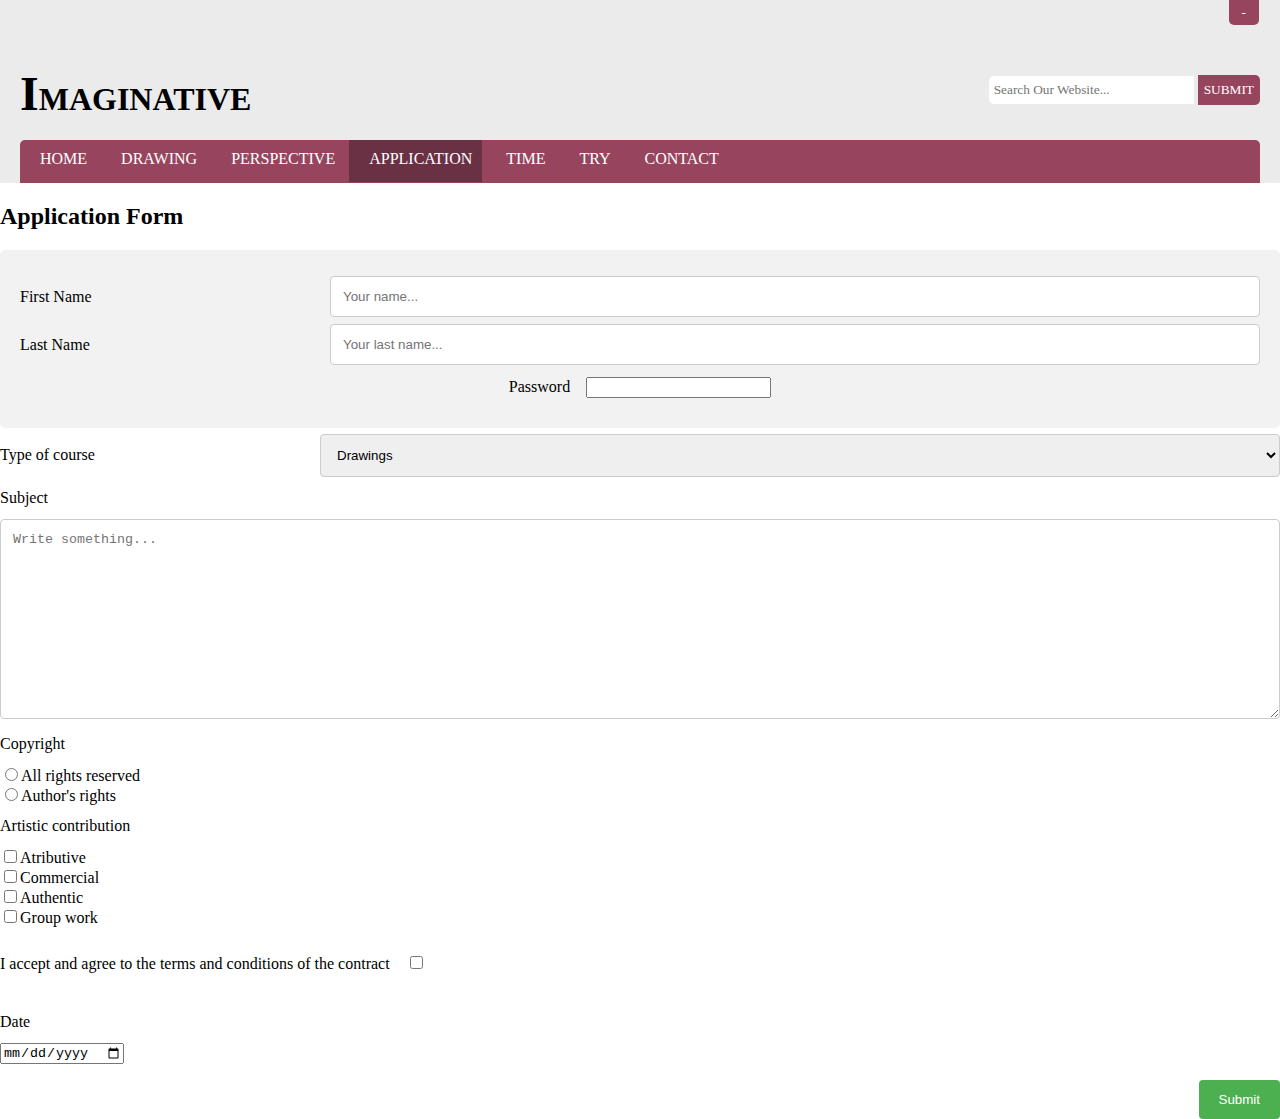
<file: Application.html>
<!DOCTYPE html>
<html>
<head>
	<title>Application</title>
		<link rel="stylesheet" href="header.css">
    <link rel="stylesheet" type="text/css" href="app.css">
		<style>


}
</style>
</head>

</h6>


	<header>
    <button class="butoni">-</button>
			<h1><big>I</big>MAGINATIVE</h1>
			<form>
				<input  class="search" placeholder="Search Our Website...">
				<button class="search">SUBMIT</button>
			</form>

	</header>
	<nav>
		<ul>
      <li><a href="index.html">HOME</a></li>
      <li><a href="drawing.html">DRAWING</a></li>
      <li><a href="fullwidth.html">PERSPECTIVE</a></li>
      <li class="active"><a href="Application.html">APPLICATION</a></li>
      <li><a href="time_date.html">TIME</a></li>
      <li><a href="try.html">TRY</a></li>
      <li><a href="contact.html">CONTACT</a></li>
		</ul>
	</nav>
<body>
	<body>

<h2>Application Form</h2>

<div class="container">
  <form action="/action_page.php">
    <div class="row">
      <div class="col-25">
        <label for="fname">First Name</label>
      </div>
      <div class="col-75">
        <input type="text" id="fname" name="firstname" placeholder="Your name...">
      </div>
    </div>
    <div class="row">
      <div class="col-25">
        <label for="lname">Last Name</label>
        </div>
        <div class="col-75">
        <input type="text" id="lname" name="lastname" placeholder="Your last name...">
    
      
    </div>
  </div>
    <div class="row" style="text-align: center;">
       
        <label>Password</label>
       
        <input type="password" name="password">
      
    </div>
      
     
    </div>
    <div class="row">
      <div class="col-25">
        <label for="country">Type of course</label>
      </div>
      <div class="col-75">
        <select id="country" name="types">
          <option value="australia">Drawings</option>
          <option value="canada">Paintings</option>
          <option value="usa">Sketches</option>
        </select>
      </div>
    </div>
    <table>
      <td>
        <tr>
    <div id="split left row">
  <div id="centered">
   
        <label for="subject">Subject</label>
      </div>
      
      <div>
        <textarea id="subject" name="subject" placeholder="Write something..." style="height:200px"></textarea>
      </div>
    
   
  </form>
    
  </div>
</div>

<div id="split right">
  <div id="centered">
    
 <div class="box">
          <label>Copyright</label><br/>
          <input type="radio" name="Copyright" value="1">All rights reserved</br>
          <input type="radio" name="Copyright" value="2">Author's rights</br>
          
        </div>
        <div class="box">
          <label>Artistic contribution</label><br/>
          <input type="checkbox" name="cc">Atributive<br/>
          <input type="checkbox" name="cc">Commercial<br/>
          <input type="checkbox" name="cc">Authentic<br/>
          <input type="checkbox" name="cc">Group work<br/>

        </div>
      </div>
     
    <div>
      <div colspan="2">
        <p>
          <label>I accept and agree to the terms and conditions of the contract</label>
          <input type="checkbox" name="accept"/>

        </p>
      </div>
    </div>
    <div>
     
      
        <div class="box">
          <p><label>Date</label><br/>
          <input type="date" name="date" >
        </div>
       
    </p>
  </div>
    
  </div>
  </div>
 <div>
      <input type="submit" value="Submit">
    </div>
  </form>



</body>
</html>
</file>
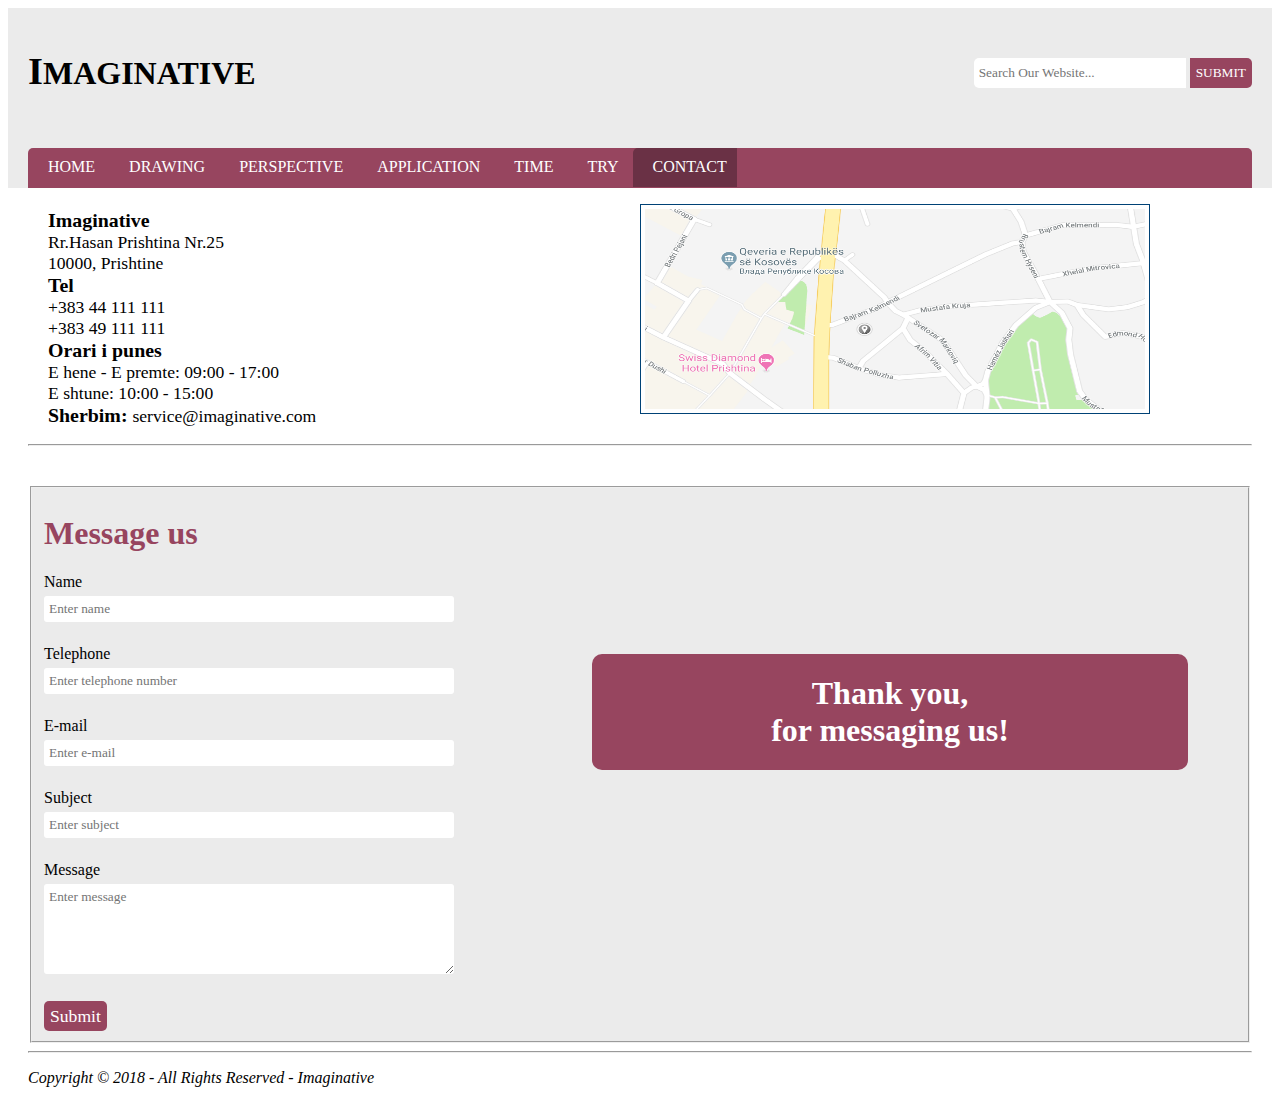
<file: contact.html>
<!-- Redon Osmanollaj -->
<!DOCTYPE html>
<html lang="en" dir="ltr">
  <head>
    <link rel="stylesheet" type="text/css" href="contact.css">
    <meta charset="utf-8">
    <meta name="viewport" content="width=device-width, initial-scale=1">
    <title>Contact</title>
    <script  src="jquery-3.3.1.min.js"></script>
     <script type="text/javascript">
      function check(){
      
        var name=document.getElementById('name').value;
        var telephone=document.getElementById('telephone').value;
        var email=document.getElementById('email').value;
        var subject=document.getElementById('subject').value;
        var message=document.getElementById('message').value;

        

        if(name == ""){
          document.getElementById('fillname').innerHTML="* Please fill the name";
          document.getElementById('name').focus();
          return false;
        }
        else{
        	document.getElementById('fillname').innerHTML="";
          document.getElementById('telephone').focus();
        }

          if(telephone == ""){
          document.getElementById('filltelephone').innerHTML="* Please fill the telephone number";
          return false;
        }
        else{
        	document.getElementById('filltelephone').innerHTML="";
          document.getElementById('email').focus();}
         
          if(email == ""){
          document.getElementById('fillemail').innerHTML="* Please fill the e-mail";
          return false;
        }
        else{
        	document.getElementById('fillemail').innerHTML="";
          document.getElementById('subject').focus();
        }
          if(subject == ""){
          document.getElementById('fillsubject').innerHTML="* Please fill the subject";
          return false;
        }
        else{
        	document.getElementById('fillsubject').innerHTML="";
          document.getElementById('message').focus();
        }
          if(message == ""){
          document.getElementById('fillmessage').innerHTML="* Please fill the message";
          return false;
        }
        else{
        	document.getElementById('fillmessage').innerHTML="";
          document.getElementById('name').focus();

        }

      
        $("#myform")[0].reset();
      }

      function save(){
        var nameInput=document.getElementById('name').value;
        var telephoneInput=document.getElementById('telephone').value;
        var emailInput=document.getElementById('email').value;
        var subjectInput=document.getElementById('subject').value;
        var messageInput=document.getElementById('message').value;


        localStorage.setItem('text', nameInput);
        localStorage.setItem('text', telephoneInput);
        localStorage.setItem('text', emailInput);
        localStorage.setItem('text', subjectInput);
        localStorage.setItem('text', messageInput);

      }
      
    </script>
  </head>
  <body>
    <header>
  			<h1><big>I</big>MAGINATIVE</h1>
  			<form>
  				<input  class="search" placeholder="Search Our Website...">
  				<button class="search" ><a href="#">SUBMIT</a></button>
  			</form>
  	</header>


    <nav>
  		<ul>
      <li><a href="index.html">HOME</a></li>
      <li><a href="drawing.html">DRAWING</a></li>
      <li><a href="fullwidth.html">PERSPECTIVE</a></li>
      <li><a href="Application.html">APPLICATION</a></li>
      <li><a href="time_date.html">TIME</a></li>
      <li><a href="try.html">TRY</a></li>
      <li class="active"><a href="contact.html">CONTACT</a></li>
  		</ul>
  	</nav>


    <div class="container">
      <div class="address">
      <address>
        <b>Imaginative</b>
        <br>
        Rr.Hasan Prishtina Nr.25
        <br>
        10000, Prishtine
        <br>
        <b>Tel</b>
        <br>
        +383 44 111 111
        <br>
        +383 49 111 111
        <br>
        <b>Orari i punes</b>
        <br>
        E hene - E premte: 09:00 - 17:00
        <br>
        E shtune: 10:00 - 15:00
        <br>
        <b>Sherbim: </b>service@imaginative.com
      </address>
      </div>
      <div class="location">
        <a href="https://www.google.com/maps/@42.6631947,21.1640554,16.58z"><img src="images/lokacioni.png" alt="Location" height="200px" width="500px"></a>
      </div>

      <br>
      <hr>

      <fieldset>
        <form id="myform" action="#" onsubmit="return check()" >
        <div class="left-div"><h1>Message us</h1>

        <label>Name</label><br>
        <input type="text" id="name" placeholder="Enter name" autocomplete="off"><br>
        <span id="fillname"></span><br>
        <label>Telephone</label><br>
        <input type="text" id="telephone" placeholder="Enter telephone number" autocomplete="off"><br>
        <span id="filltelephone" ></span><br>
        <label>E-mail</label><br>
        <input type="text" id="email" placeholder="Enter e-mail" autocomplete="off"><br>
        <span id="fillemail" ></span><br>
        <label>Subject</label><br>
        <input type="text" id="subject" placeholder="Enter subject" autocomplete="off"><br>
        <span id="fillsubject" ></span><br>
        <label>Message</label><br>
        <textarea type="text" id="message" rows="5" placeholder="Enter message"></textarea><br>
        <span id="fillmessage" ></span><br>
        <button onclick="save()" type="submit" name="submit" >Submit</button>
      </form>
       
        </div>
        
        


        <div class="right-div">
          <h1>Thank you,<br>
           for messaging us!
              </h1>
        </div>

        

      </fieldset>


      <footer>
        <hr />
      		<p><em>
      			Copyright  &copy;  2018  -  All Rights Reserved   -    Imaginative
      		</em></p>
      </footer>
  </body>
</html>
</file>
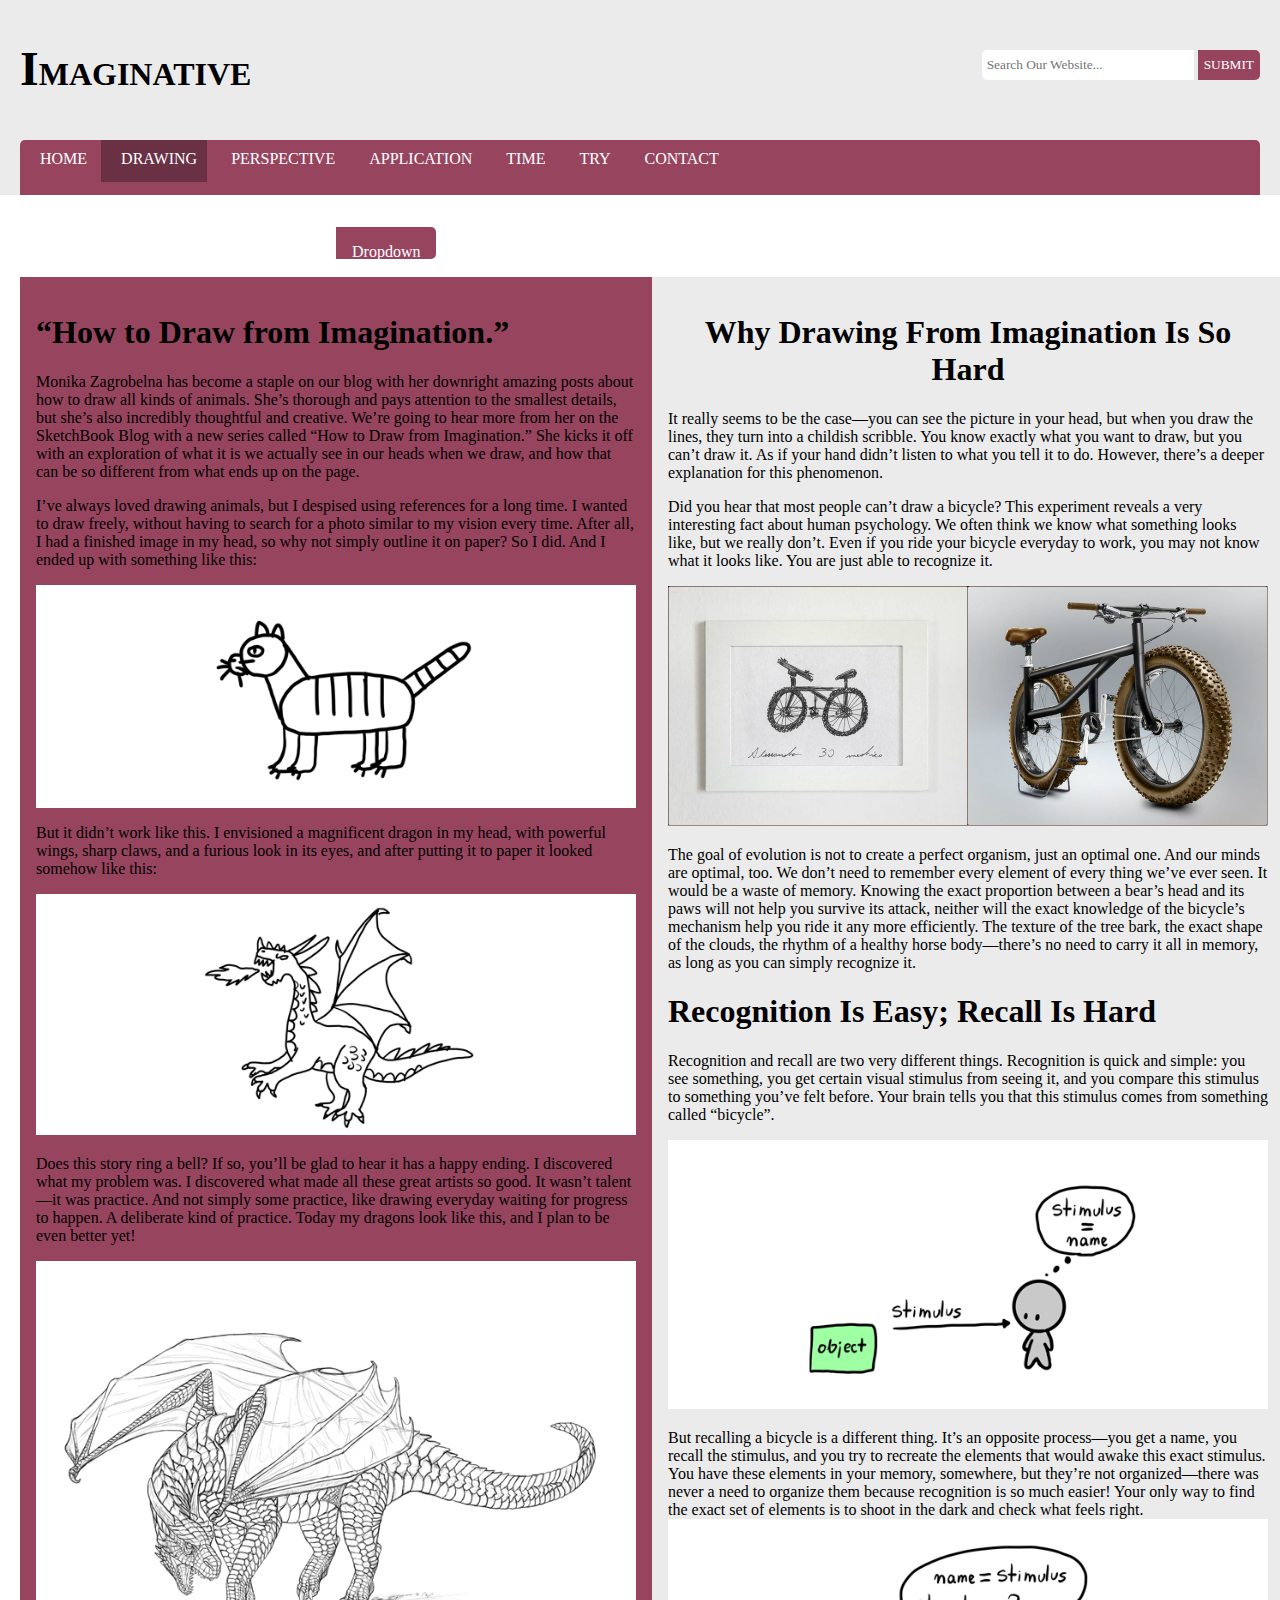
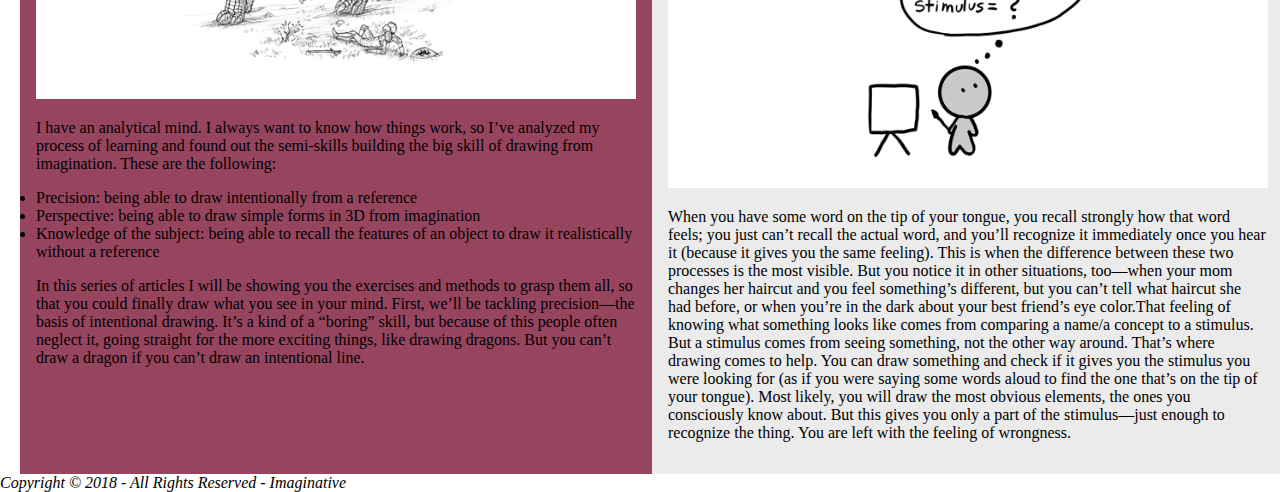
<file: drawing.html>
<!DOCTYPE html>
<html>
<head>
	<title>Style demo</title>
	<link rel="stylesheet" href="header.css">
	<style type="text/css">
		
section, div {
  height: 100%;
  width: 50%;



}



h2 {
  font-size: 1.75rem;
  margin: 0 0 0.75rem 0;
}


.container {
  display: table;
  height: 100%;
  margin-left: 20px;


 
}

div {
  display: table-cell;
  
  
  padding: 1rem;
}

.left-half {
  background: rgb(151,69,95);

  
}

.right-half {
   background-color: rgb(235,235,235);
  
}
.dropbtn {
  background-color: rgb(151,69,95);
  color: white;
  padding: 16px;
  font-size: 16px;
  border: none;
  cursor: pointer;
  margin-left: 50%;
}

.dropbtn:hover, .dropbtn:focus {
  background-color: #3e8e41;
}

#myInput {
  border-box: box-sizing;
  background-position: 14px 12px;
  background-repeat: no-repeat;
  font-size: 16px;
  padding: 14px 20px 12px 45px;
  border: none;
  border-bottom: 1px solid #ddd;
}

#myInput:focus {outline: 3px solid #ddd;}

.dropdown {
  position: relative;
  display: inline-block;
}

.dropdown-content {
  display: none;
  position: absolute;
  background-color: #f6f6f6;
  min-width: 230px;
  overflow: auto;
  border: 1px solid #ddd;
  z-index: 1;
}

.dropdown-content a {
  color: black;
  padding: 12px 16px;
  text-decoration: none;
  display: block;
}

.dropdown a:hover {background-color: #ddd;}

.show {display: block;}
	</style>
</head>
	<header1>
	<header>
			<h1 style="color: black;"><big>I</big>MAGINATIVE</h1>
			<form>
				<input  class="search" placeholder="Search Our Website...">
				<button class="search">SUBMIT</button>
			</form>

	</header>
	<nav>
		<ul style="min-height: 30px">
      <li><a href="index.html">HOME</a></li>
      <li class="active"><a href="drawing.html">DRAWING</a></li>
      <li><a href="fullwidth.html">PERSPECTIVE</a></li>
      <li><a href="Application.html">APPLICATION</a></li>
      <li><a href="time_date.html">TIME</a></li>
      <li><a href="try.html">TRY</a></li>
      <li><a href="contact.html">CONTACT</a></li>
		</ul>
	</nav>
</header1>
<body>
  <div class="dropdown">
  <button onclick="myFunction()" class="dropbtn">Dropdown</button>
  <div id="myDropdown" class="dropdown-content">
    <a href="#r">Precision</a>
    <a href="#milan">Recognition Is Easy; Recall Is Hard</a>
    <a href="#i">Perspective</a>
    <a href="#n">Knowledge</a>
    <a href="#o">Custom</a>
    <a href="#ri">Image</a>
    
  </div>
</div>

<script>

function myFunction() {
  document.getElementById("myDropdown").classList.toggle("show");
}

function filterFunction() {
  var input, filter, ul, li, a, i;
  input = document.getElementById("myInput");
  filter = input.value.toUpperCase();
  div = document.getElementById("myDropdown");
  a = div.getElementsByTagName("a");
  for (i = 0; i < a.length; i++) {
    txtValue = a[i].textContent || a[i].innerText;
    if (txtValue.toUpperCase().indexOf(filter) > -1) {
      a[i].style.display = "";
    } else {
      a[i].style.display = "none";
    }
  }
}
</script>

<section class="container">
  <div class="left-half">
    <article>
<h1>“How to Draw from Imagination.”</h1>
<p>Monika Zagrobelna has become a staple on our blog with her downright amazing posts about how to draw all kinds of animals. She’s thorough and pays attention to the smallest details, but she’s also incredibly thoughtful and creative. We’re going to hear more from her on the SketchBook Blog with a new series called “How to Draw from Imagination.” She kicks it off with an exploration of what it is we actually see in our heads when we draw, and how that can be so different from what ends up on the page. </p>
<p>I’ve always loved drawing animals, but I despised using references for a long time. I wanted to draw freely, without having to search for a photo similar to my vision every time. After all, I had a finished image in my head, so why not simply outline it on paper? So I did. And I ended up with something like this:</p>
<img src="images/cat.png" align="center" width="600px">
<p>But it didn’t work like this. I envisioned a magnificent dragon in my head, with powerful wings, sharp claws, and a furious look in its eyes, and after putting it to paper it looked somehow like this:</p>
<img src="images/dinosa1.jpg" width="600px">
<p>Does this story ring a bell? If so, you’ll be glad to hear it has a happy ending. I discovered what my problem was. I discovered what made all these great artists so good. It wasn’t talent—it was practice. And not simply some practice, like drawing everyday waiting for progress to happen. A deliberate kind of practice. Today my dragons look like this, and I plan to be even better yet!</p>
<img src="images/dinosa.jpg" width="600px">
<p>I have an analytical mind. I always want to know how things work, so I’ve analyzed my process of learning and found out the semi-skills building the big skill of drawing from imagination. These are the following:

<li id="r">Precision: being able to draw intentionally from a reference</li>
<li id="i">Perspective: being able to draw simple forms in 3D from imagination</li>
<li id="n">Knowledge of the subject: being able to recall the features of an object to draw it realistically without a reference</li>
</p>
<p>In this series of articles I will be showing you the exercises and methods to grasp them all, so that you could finally draw what you see in your mind. First, we’ll be tackling precision—the basis of intentional drawing. It’s a kind of a “boring” skill, but because of this people often neglect it, going straight for the more exciting things, like drawing dragons. But you can’t draw a dragon if you can’t draw an intentional line.</p>

   </article>
  </div>
  <div class="right-half">
    <article style="color: black;">
<h1 style="text-align: center;">Why Drawing From Imagination Is So Hard</h1>
<p>It really seems to be the case—you can see the picture in your head, but when you draw the lines, they turn into a childish scribble. You know exactly what you want to draw, but you can’t draw it. As if your hand didn’t listen to what you tell it to do. However, there’s a deeper explanation for this phenomenon.</p>
<p>
Did you hear that most people can’t draw a bicycle? This experiment reveals a very interesting fact about human psychology. We often think we know what something looks like, but we really don’t. Even if you ride your bicycle everyday to work, you may not know what it looks like. You are just able to recognize it.</p>
<img src="images/bbic.jpg" width="600px">
<p>The goal of evolution is not to create a perfect organism, just an optimal one. And our minds are optimal, too. We don’t need to remember every element of every thing we’ve ever seen. It would be a waste of memory. Knowing the exact proportion between a bear’s head and its paws will not help you survive its attack, neither will the exact knowledge of the bicycle’s mechanism help you ride it any more efficiently. The texture of the tree bark, the exact shape of the clouds, the rhythm of a healthy horse body—there’s no need to carry it all in memory, as long as you can simply recognize it.</p>

<h1 id="milan"> Recognition Is Easy; Recall Is Hard</h1>

<p>Recognition and recall are two very different things. Recognition is quick and simple: you see something, you get certain visual stimulus from seeing it, and you compare this stimulus to something you’ve felt before. Your brain tells you that this stimulus comes from something called  “bicycle”.</p>
<img src="images/draw.png" id="ri" width="600px" >

<p>But recalling a bicycle is a different thing. It’s an opposite process—you get a name, you recall the stimulus, and you try to recreate the elements that would awake this exact stimulus. You have these elements in your memory, somewhere, but they’re not organized—there was never a need to organize them because recognition is so much easier! Your only way to find the exact set of elements is to shoot in the dark and check what feels right.
	<img src="images/draw-from.png"width="600px">
	<p id="o">When you have some word on the tip of your tongue, you recall strongly how that word feels; you just can’t recall the actual word, and you’ll recognize it immediately once you hear it (because it gives you the same feeling). This is when the difference between these two processes is the most visible. But you notice it in other situations, too—when your mom changes her haircut and you feel something’s different, but you can’t tell what haircut she had before, or when you’re in the dark about your best friend’s eye color.That feeling of knowing what something looks like comes from comparing a name/a concept to a stimulus. But a stimulus comes from seeing something, not the other way around. That’s where drawing comes to help. You can draw something and check if it gives you the stimulus you were looking for (as if you were saying some words aloud to find the one that’s on the tip of your tongue). Most likely, you will draw the most obvious elements, the ones you consciously know about. But this gives you only a part of the stimulus—just enough to recognize the thing. You are left with the feeling of wrongness.</p>

</p>
  </article>
  </div>
</section>
</body>
<footer style="color: black;"><em>
      Copyright &copy; 2018 - All Rights Reserved - Imaginative
    </em>
  </footer>
</html>
</file>
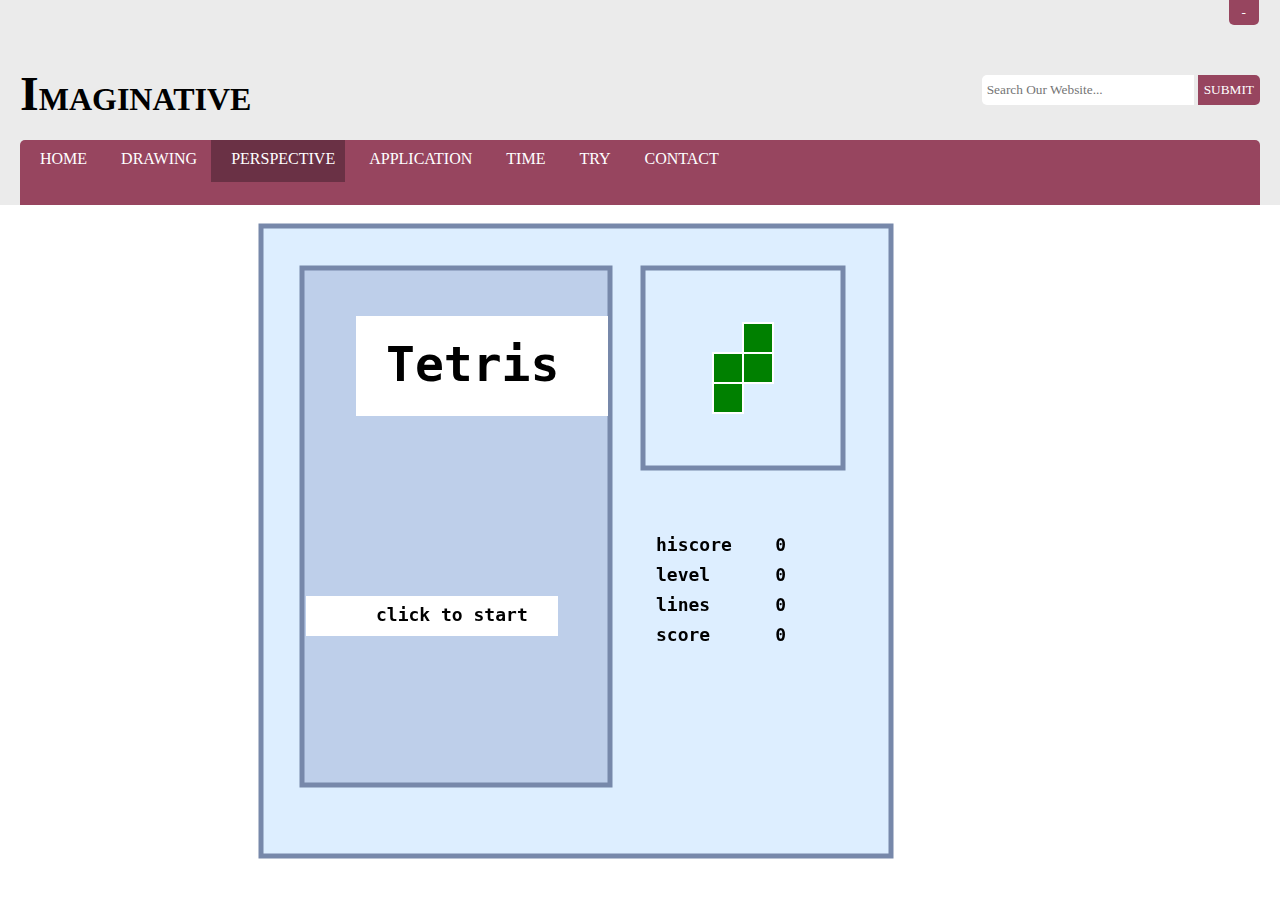
<file: fullwidth.html>
<!DOCTYPE html>
<html>
<head>
	<title>Fullwidth</title>
	<link rel="stylesheet" href="header.css">
	<style>
 canvas {
            position: absolute;
             margin-left: 20% ; 
            width: 640px;
            height: 640px;
        }

</style>


	<header>
		<button class="butoni">-</button>
			<h1 style="color: black;"><big>I</big>MAGINATIVE</h1>
			<form>
				<input  class="search" placeholder="Search Our Website...">
				<button class="search">SUBMIT</button>
			</form>

	</header>
	<nav>
		<ul>
			<li><a href="index.html">HOME</a></li>
			<li><a href="drawing.html">DRAWING</a></li>
			<li class="active"><a href="fullwidth.html">PERSPECTIVE</a></li>
			<li><a href="Application.html">APPLICATION</a></li>
			<li><a href="time_date.html">TIME</a></li>
			<li><a href="try.html">TRY</a></li>
			<li><a href="contact.html">CONTACT</a></li>
		</ul>
	</nav>
</head>
<body>

    <canvas></canvas>
    <script>
        'use strict';
        var canvas = document.querySelector('canvas');
        canvas.width = 640;
        canvas.height = 640;
 
        var g = canvas.getContext('2d');
 
        var right = { x: 1, y: 0 };
        var down = { x: 0, y: 1 };
        var left = { x: -1, y: 0 };
 
        var EMPTY = -1;
        var BORDER = -2;
 
        var fallingShape;
        var nextShape;
        var dim = 640;
        var nRows = 18;
        var nCols = 12;
        var blockSize = 30;
        var topMargin = 50;
        var leftMargin = 20;
        var scoreX = 400;
        var scoreY = 330;
        var titleX = 130;
        var titleY = 160;
        var clickX = 120;
        var clickY = 400;
        var previewCenterX = 467;
        var previewCenterY = 97;
        var mainFont = 'bold 48px monospace';
        var smallFont = 'bold 18px monospace';
        var colors = ['green', 'red', 'blue', 'purple', 'orange', 'blueviolet', 'magenta'];
        var gridRect = { x: 46, y: 47, w: 308, h: 517 };
        var previewRect = { x: 387, y: 47, w: 200, h: 200 };
        var titleRect = { x: 100, y: 95, w: 252, h: 100 };
        var clickRect = { x: 50, y: 375, w: 252, h: 40 };
        var outerRect = { x: 5, y: 5, w: 630, h: 630 };
        var squareBorder = 'white';
        var titlebgColor = 'white';
        var textColor = 'black';
        var bgColor = '#DDEEFF';
        var gridColor = '#BECFEA';
        var gridBorderColor = '#7788AA';
        var largeStroke = 5;
        var smallStroke = 2;
 
        
        var fallingShapeRow;
        var fallingShapeCol;
 
        var keyDown = false;
        var fastDown = false;
 
        var grid = [];
        var scoreboard = new Scoreboard();
 
        addEventListener('keydown', function (event) {
            if (!keyDown) {
                keyDown = true;
 
                if (scoreboard.isGameOver())
                    return;
 
                switch (event.key) {
 
                    case 'w':
                    case 'ArrowUp':
                        if (canRotate(fallingShape))
                            rotate(fallingShape);
                        break;
 
                    case 'a':
                    case 'ArrowLeft':
                        if (canMove(fallingShape, left))
                            move(left);
                        break;
 
                    case 'd':
                    case 'ArrowRight':
                        if (canMove(fallingShape, right))
                            move(right);
                        break;
 
                    case 's':
                    case 'ArrowDown':
                        if (!fastDown) {
                            fastDown = true;
                            while (canMove(fallingShape, down)) {
                                move(down);
                                draw();
                            }
                            shapeHasLanded();
                        }
                }
                draw();
            }
        });
 
        addEventListener('click', function () {
            startNewGame();
        });
 
        addEventListener('keyup', function () {
            keyDown = false;
            fastDown = false;
        });
 
        function canRotate(s) {
            if (s === Shapes.Square)
                return false;
 
            var pos = new Array(4);
            for (var i = 0; i < pos.length; i++) {
                pos[i] = s.pos[i].slice();
            }
 
            pos.forEach(function (row) {
                var tmp = row[0];
                row[0] = row[1];
                row[1] = -tmp;
            });
 
            return pos.every(function (p) {
                var newCol = fallingShapeCol + p[0];
                var newRow = fallingShapeRow + p[1];
                return grid[newRow][newCol] === EMPTY;
            });
        }
 
        function rotate(s) {
            if (s === Shapes.Square)
                return;
 
            s.pos.forEach(function (row) {
                var tmp = row[0];
                row[0] = row[1];
                row[1] = -tmp;
            });
        }
 
        function move(dir) {
            fallingShapeRow += dir.y;
            fallingShapeCol += dir.x;
        }
 
        function canMove(s, dir) {
            return s.pos.every(function (p) {
                var newCol = fallingShapeCol + dir.x + p[0];
                var newRow = fallingShapeRow + dir.y + p[1];
                return grid[newRow][newCol] === EMPTY;
            });
        }
 
        function shapeHasLanded() {
            addShape(fallingShape);
            if (fallingShapeRow < 2) {
                scoreboard.setGameOver();
                scoreboard.setTopscore();
            } else {
                scoreboard.addLines(removeLines());
            }
            selectShape();
        }
 
        function removeLines() {
            var count = 0;
            for (var r = 0; r < nRows - 1; r++) {
                for (var c = 1; c < nCols - 1; c++) {
                    if (grid[r][c] === EMPTY)
                        break;
                    if (c === nCols - 2) {
                        count++;
                        removeLine(r);
                    }
                }
            }
            return count;
        }
 
        function removeLine(line) {
            for (var c = 0; c < nCols; c++)
                grid[line][c] = EMPTY;
 
            for (var c = 0; c < nCols; c++) {
                for (var r = line; r > 0; r--)
                    grid[r][c] = grid[r - 1][c];
            }
        }
 
        function addShape(s) {
            s.pos.forEach(function (p) {
                grid[fallingShapeRow + p[1]][fallingShapeCol + p[0]] = s.ordinal;
            });
        }
 
        function Shape(shape, o) {
            this.shape = shape;
            this.pos = this.reset();
            this.ordinal = o;
        }
 
        var Shapes = {
            ZShape: [[0, -1], [0, 0], [-1, 0], [-1, 1]],
            SShape: [[0, -1], [0, 0], [1, 0], [1, 1]],
            IShape: [[0, -1], [0, 0], [0, 1], [0, 2]],
            TShape: [[-1, 0], [0, 0], [1, 0], [0, 1]],
            Square: [[0, 0], [1, 0], [0, 1], [1, 1]],
            LShape: [[-1, -1], [0, -1], [0, 0], [0, 1]],
            JShape: [[1, -1], [0, -1], [0, 0], [0, 1]]
        };
 
        function getRandomShape() {
            var keys = Object.keys(Shapes);
            var ord = Math.floor(Math.random() * keys.length);
            var shape = Shapes[keys[ord]];
            return new Shape(shape, ord);
        }
 
        Shape.prototype.reset = function () {
            this.pos = new Array(4);
            for (var i = 0; i < this.pos.length; i++) {
                this.pos[i] = this.shape[i].slice();
            }
            return this.pos;
        }
 
        function selectShape() {
            fallingShapeRow = 1;
            fallingShapeCol = 5;
            fallingShape = nextShape;
            nextShape = getRandomShape();
            if (fallingShape != null) {
                fallingShape.reset();
            }
        }
 
        function Scoreboard() {
            this.MAXLEVEL = 9;
 
            var level = 0;
            var lines = 0;
            var score = 0;
            var topscore = 0;
            var gameOver = true;
 
            this.reset = function () {
                this.setTopscore();
                level = lines = score = 0;
                gameOver = false;
            }
 
            this.setGameOver = function () {
                gameOver = true;
            }
 
            this.isGameOver = function () {
                return gameOver;
            }
 
            this.setTopscore = function () {
                if (score > topscore) {
                    topscore = score;
                }
            }
 
            this.getTopscore = function () {
                return topscore;
            }
 
            this.getSpeed = function () {
 
                switch (level) {
                    case 0: return 700;
                    case 1: return 600;
                    case 2: return 500;
                    case 3: return 400;
                    case 4: return 350;
                    case 5: return 300;
                    case 6: return 250;
                    case 7: return 200;
                    case 8: return 150;
                    case 9: return 100;
                    default: return 100;
                }
            }
             this.addScore = function (sc) {
                score += sc;
            }
 
            this.addLines = function (line) {
 
                switch (line) {
                    case 1:
                        this.addScore(10);
                        break;
                    case 2:
                        this.addScore(20);
                        break;
                    case 3:
                        this.addScore(30);
                        break;
                    case 4:
                        this.addScore(40);
                        break;
                    default:
                        return;
                }
 
                lines += line;
                if (lines > 10) {
                    this.addLevel();
                }
            }
 
            this.addLevel = function () {
                lines %= 10;
                if (level < this.MAXLEVEL) {
                    level++;
                }
            }
 
            this.getLevel = function () {
                return level;
            }
 
            this.getLines = function () {
                return lines;
            }
 
            this.getScore = function () {
                return score;
            }
        }
 
        function draw() {
            g.clearRect(0, 0, canvas.width, canvas.height);
 
            drawUI();
 
            if (scoreboard.isGameOver()) {
                drawStartScreen();
            } else {
                drawFallingShape();
            }
        }
 
        function drawStartScreen() {
            g.font = mainFont;
 
            fillRect(titleRect, titlebgColor);
            fillRect(clickRect, titlebgColor);
 
            g.fillStyle = textColor;
            g.fillText('Tetris', titleX, titleY);
 
            g.font = smallFont;
            g.fillText('click to start', clickX, clickY);
        }
 
        function fillRect(r, color) {
            g.fillStyle = color;
            g.fillRect(r.x, r.y, r.w, r.h);
        }
 
        function drawRect(r, color) {
            g.strokeStyle = color;
            g.strokeRect(r.x, r.y, r.w, r.h);
        }
 
        function drawSquare(colorIndex, r, c) {
            var bs = blockSize;
            g.fillStyle = colors[colorIndex];
            g.fillRect(leftMargin + c * bs, topMargin + r * bs, bs, bs);
 
            g.lineWidth = smallStroke;
            g.strokeStyle = squareBorder;
            g.strokeRect(leftMargin + c * bs, topMargin + r * bs, bs, bs);
        }
 
        function drawUI() {
 
            // background
            fillRect(outerRect, bgColor);
            fillRect(gridRect, gridColor);
 
            
            for (var r = 0; r < nRows; r++) {
                for (var c = 0; c < nCols; c++) {
                    var idx = grid[r][c];
                    if (idx > EMPTY)
                        drawSquare(idx, r, c);
                }
            }
 
            
            g.lineWidth = largeStroke;
            drawRect(gridRect, gridBorderColor);
            drawRect(previewRect, gridBorderColor);
            drawRect(outerRect, gridBorderColor);
 
            
            g.fillStyle = textColor;
            g.font = smallFont;
            g.fillText('hiscore    ' + scoreboard.getTopscore(), scoreX, scoreY);
            g.fillText('level      ' + scoreboard.getLevel(), scoreX, scoreY + 30);
            g.fillText('lines      ' + scoreboard.getLines(), scoreX, scoreY + 60);
            g.fillText('score      ' + scoreboard.getScore(), scoreX, scoreY + 90);
 
            
            var minX = 5, minY = 5, maxX = 0, maxY = 0;
            nextShape.pos.forEach(function (p) {
                minX = Math.min(minX, p[0]);
                minY = Math.min(minY, p[1]);
                maxX = Math.max(maxX, p[0]);
                maxY = Math.max(maxY, p[1]);
            });
            var cx = previewCenterX - ((minX + maxX + 1) / 2.0 * blockSize);
            var cy = previewCenterY - ((minY + maxY + 1) / 2.0 * blockSize);
 
            g.translate(cx, cy);
            nextShape.shape.forEach(function (p) {
                drawSquare(nextShape.ordinal, p[1], p[0]);
            });
            g.translate(-cx, -cy);
        }
 
        function drawFallingShape() {
            var idx = fallingShape.ordinal;
            fallingShape.pos.forEach(function (p) {
                drawSquare(idx, fallingShapeRow + p[1], fallingShapeCol + p[0]);
            });
        }
 
       function animate(lastFrameTime) {
            var requestId = requestAnimationFrame(function () {
                animate(lastFrameTime);
            });
 
            var time = new Date().getTime();
            var delay = scoreboard.getSpeed();
 
            if (lastFrameTime + delay < time) {
 
                if (!scoreboard.isGameOver()) {
 
                    if (canMove(fallingShape, down)) {
                        move(down);
                    } else {
                        shapeHasLanded();
                    }
                    draw();
                    lastFrameTime = time;
 
                } else {
                    cancelAnimationFrame(requestId);
                }
            }
        }
 
        function startNewGame() {
            initGrid();
            selectShape();
            scoreboard.reset();
            animate(-1);
        }
 
        function initGrid() {
            function fill(arr, value) {
                for (var i = 0; i < arr.length; i++) {
                    arr[i] = value;
                }
            }
            for (var r = 0; r < nRows; r++) {
                grid[r] = new Array(nCols);
                fill(grid[r], EMPTY);
                for (var c = 0; c < nCols; c++) {
                    if (c === 0 || c === nCols - 1 || r === nRows - 1)
                        grid[r][c] = BORDER;
                }
            }
        }
 
        function init() {
            initGrid();
            selectShape();
            draw();
        }
 
        init();
    </script>
 
</body>

</body>


</html>
</file>
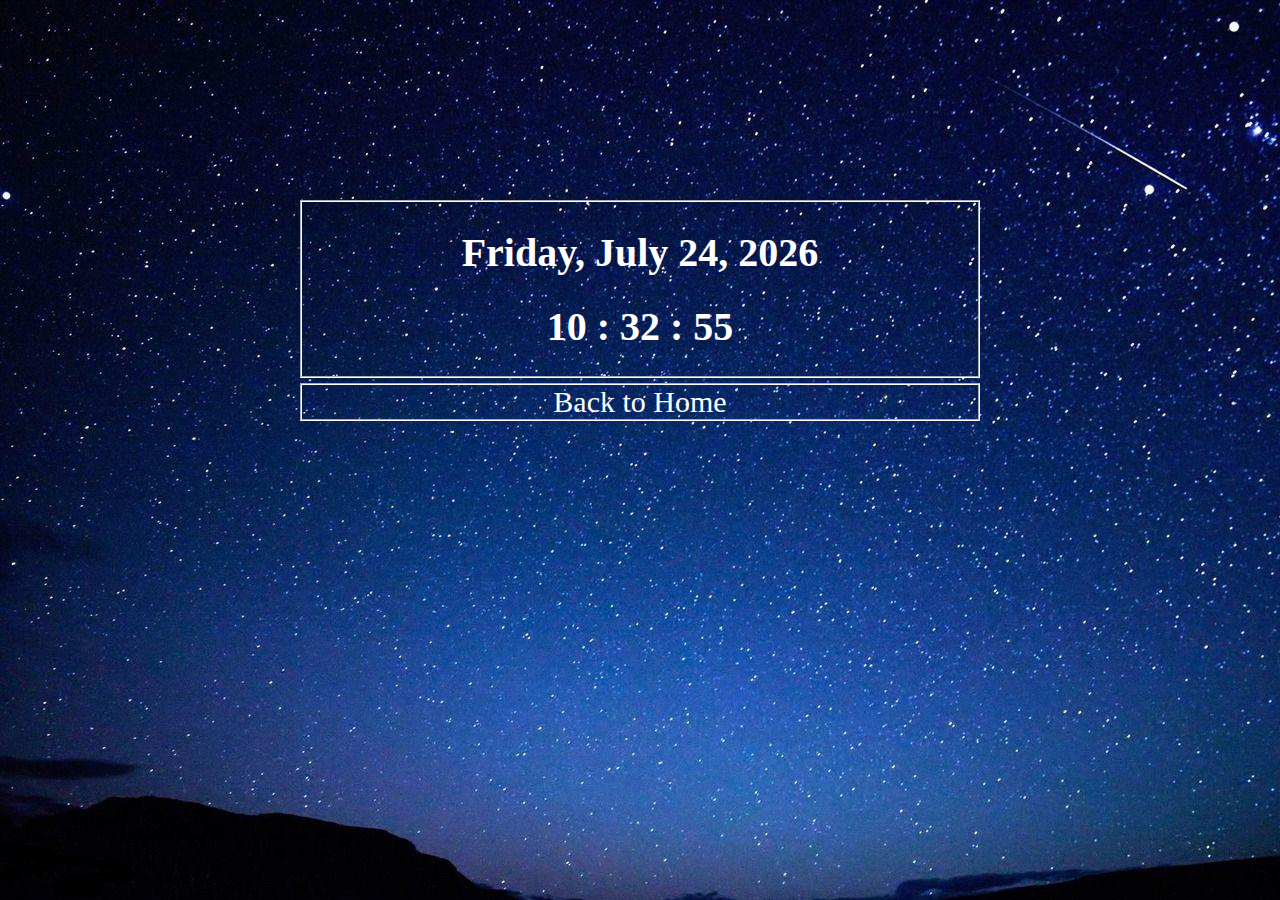
<file: time_date.html>
<!DOCTYPE html>
<html>
<head>
	<title>Time and Date</title>
	<link rel="stylesheet" type="text/css" href="time_date.css">



</head>
<body>
	<div id="div1">
	<h1 id="date">00 : 00 : 00</h1>
	<h1 id="clock">00 : 00 : 00</h1>
   </div>

<a href="index.html"><div id="div2">Back to Home</div></a>
		<script type="text/javascript">
		var daysOfWeek = ["Sunday","Monday","Tuesday","Wednesday","Thursday","Friday","Saturday"];
		var monthsOfYear = ["January","February","March","April","May","June","July","August","September","October","November","December"]

		var rightNow = new Date();
		var hours = (rightNow.getHours()).toString();
		var minutes = (rightNow.getMinutes()).toString();
		var seconds = (rightNow.getSeconds()).toString();
		var day = rightNow.getDay();
		var month = rightNow.getMonth();
		var dayOfMonth = rightNow.getDate();
		var year = rightNow.getFullYear();

		var dayToString = daysOfWeek[day];
		var monthToString = monthsOfYear[month];

		 if (hours.length < 2) {
   		 hours = '0' + hours;
 			 }

 		 if (minutes.length < 2) {
 		   minutes = '0' + minutes;
 			 }

 		 if (seconds.length < 2) {
 		   seconds = '0' + seconds;
 			 }

  		document.getElementById("clock").innerHTML = hours + ' : '+minutes+' : '+seconds;
  		document.getElementById("date").innerHTML = 	dayToString+', '+monthToString+' '+dayOfMonth+', '+year;

  	

	</script>
</body>
</html>
</file>
<file: header.css>
body{
	background-color: white;
	font-family: serif;
	height: 100%;
	margin:0px;
	padding: 0px;
}

/* stilizimi i headerit */
header{
	background-color: rgb(235,235,235);
	min-height: 140px;
	margin:0px 0px 0px 0px;
	padding: 0px 0px 0px 0px;
	width:100%;


}

header h1{
	padding-left: 20px;
	padding-bottom: 0;
	padding-top: 20px;
	float:left;
}

header form{
	float:right;
	padding-bottom: 50px;
	padding-top: 50px;
	padding-right: 20px;

}

.search{
	min-height: 20px;




}
header form input{
	height: 28px;
	width:205px;
	border:none;
	border-radius:5px 0px 0px 5px;
	padding-left: 5px;
font-family: serif;

}


button{
	background-color: rgb(151,69,95);
	text-align:center;
	height:30px;
	color:white;
	align-content: center;
	border: none;
	border-radius:0px 5px 5px 0px;
	font-family: serif;

	}

   button a{
    text-decoration: none;
    color:white;
  }


  nav{
  	background-color:rgb(235,235,235);
  }

  nav ul {
  	margin-top:0;
  	background-color: rgb(151,69,95);
  	min-height: 40px;
  	padding-top: 10px;
  	padding-bottom: 15px;
  	margin-left: 20px;
  	margin-right: 20px;
  	padding-left: 0px;
  	border-radius:5px 5px 0px 0px;

  }

  nav ul li{
  	display:inline;
  	padding: 0px 10px 0px 20px;
  	margin:0 0 0 0;
  }
  nav ul li:hover{
  background-color:rgb(106 49 69);
    padding-top: 10px;
    padding-bottom: 15px;

}
  nav ul li a{
  	color:white;
  	text-decoration:none;



  }
  .active{
  	background-color:rgb(106 49 69);
  	padding-top: 10px;
  	padding-bottom: 15px;
  	border-radius:0px 0px 0px;}

/*********/
big {
	font-size: 150%;
}
.kyqja {
  align-content: right;
  text-align: right;
	flex: 1;
	padding:0px;
	margin-top: 0px;
	margin-right: 5px;
  

text-decoration:none;
font-size: 15px;
height: 30px;
padding-top: 5px;
color: rgb(151,69,95)
}
#vendosja {
	float: left;
	text-align:left;
	display: inline;
	height: 15px;
	
}
#prapavija {

    height:40px;
	background-color: white;
  	display: none;
}
 /*.gjersia
		{

		/*min-width: 10px;
		min-height: 10px;
		margin-bottom:0px;
		margin-top: 0px;
		font-size: 50%

		}*/


		.gjersia{
			display: inline;


		}


.r1 {
    border-bottom: 4px black;
    height: 500px;
}
.butoni {
  background-color: rgb(151,69,95);
  text-align:center;
  height:25px;
  width: 30px;
  color:white;
  padding: 0px;
  
  border: none;
  border-radius:0px 0px 5px 5px;
  margin-left:96%;
  margin-top:0px;  

}

.gallery-item{
 -webkit-filter: grayscale(100%);
    filter: grayscale(100%);
}

.gallery-item:hover{
-webkit-filter: grayscale(0%); 
    filter: grayscale(0%);
transition: opacity .1s ease-out;
-moz-transition: opacity .1s ease-out;
-webkit-transition: opacity .1s ease-out;
-o-transition: opacity .1s ease-out;
}
.dropbtn {
  background-color: rgb(151,69,95);
  color: white;
  padding: 16px;
  font-size: 16px;
  border: none;
  cursor: pointer;
}

.dropdown {
  position: relative;
  display: inline-block;
}

.dropdown-content {
  display: none;
  position: absolute;
  background-color: rgb(151,69,95);
  min-width: 160px;
  box-shadow: 0px 8px 16px 0px rgba(0,0,0,0.2);
  z-index: 1;
}

.dropdown-content a {
  color: black;
  padding: 12px 16px;
  text-decoration: none;
  display: block;
}

.dropdown-content a:hover {background-color:rgb(151,69,95)}

.dropdown:hover .dropdown-content {
  display: block;
}

.dropdown:hover .dropbtn {
  background-color: rgb(151,69,95);
}
</file>
<file: app.css>
* {
  box-sizing: border-box;
}

input[type=text], select, textarea {
  width: 100%;
  padding: 12px;
  border: 1px solid #ccc;
  border-radius: 4px;
  resize: vertical;
}

label {
  padding: 12px 12px 12px 0;
  display: inline-block;
}

input[type=submit] {
  background-color: #4CAF50;
  color: white;
  padding: 12px 20px;
  border: none;
  border-radius: 4px;
  cursor: pointer;
  float: right;
}

input[type=submit]:hover {
  background-color: #45a049;
}

.container {
  border-radius: 5px;
  background-color: #f2f2f2;
  padding: 20px;
}

.col-25 {
  float: left;
  width: 25%;
  margin-top: 6px;
}

.col-75 {
  float: left;
  width: 75%;
  margin-top: 6px;
}


.row:after {
  content: "";
  display: table;
  clear: both;
}


@media screen and (max-width: 600px) {
  .col-25, .col-75, input[type=submit] {
    width: 100%;
    margin-top: 0;
  }
  

.split {
  height: 50%;
  width: 50%;
  position: fixed;
  
 
  overflow-x: hidden;
  padding-top: 20px;
}

.left {
  left: 0;

 
}

.right {
  right: 0;
  
}

.centered {
  position: absolute;
  
  text-align: center;
}
</file>
<file: contact.css>
/* kopje nga header.css */
body{
  height:100%;


}

header{
	background-color: rgb(235,235,235);
	min-height: 140px;
	margin:0px 0px 0px 0px;
	padding: 0px 0px 0px 0px;
	width:100%;


}

header h1{
	padding-left: 20px;
	padding-bottom: 0;
	padding-top: 20px;
	float:left;
}

header form{
	float:right;
	padding-bottom: 50px;
	padding-top: 50px;
	padding-right: 20px;

}

.search{
	min-height: 20px;




}
header form input{
	height: 28px;
	width:205px;
	border:none;
	border-radius:5px 0px 0px 5px;
	padding-left: 5px;
font-family: serif;

}

header form button{
	background-color: rgb(151,69,95);
	text-align:center;
	height:30px;
	color:white;
	align-content: center;
	border: none;
	border-radius:0px 5px 5px 0px;
	font-family: serif;

	}

   button a{
    text-decoration: none;
    color:white;
  }


  nav{
  	background-color:rgb(235,235,235);
  }

  nav ul {
  	margin-top:0;
  	background-color: rgb(151,69,95);
  	min-height: 30px;
  	padding-top: 10px;
  	margin-left: 20px;
  	margin-right: 20px;
  	padding-left: 0px;
  	border-radius:5px 5px 0px 0px;

  }

  nav ul li{
  	display:inline;
  	padding: 0px 10px 0px 20px;
  	margin:0 0 0 0;
  }
  nav ul li:hover{
  background-color:rgb(106 49 69);
    padding-top: 10px;
    padding-bottom: 12px;
    border-radius:5px 0px 0px;
}
  nav ul li a{
  	color:white;
  	text-decoration:none;



  }
  .active{
  	background-color:rgb(106 49 69);
  	padding-top: 10px;
  	padding-bottom: 12px;
  	border-radius:5px 0px 0px;}

    /*stilizimi i nenfaqes contact */

    .container{
      margin: 10px 20px 10px 20px;


    }
    .address{
      float:left;
      width:50%;
      height:200px;


    }
    address {

      padding: 5px 5px 5px 20px;
      font-style:normal;
      font-size:110%;


    }
    address b{
      font-size:113%;
    }



    img{
    background:#FFFFFF;
   padding:4px;
   border:1px solid #004276;
   margin-top:0px;
    }

    span{
      color:red;
    }

   fieldset input, textarea{
      margin:5px 0px;
      width:30em;
      padding: 5px;
      font-family:serif;
      border-radius: 3px;
      border:none;

    }

    fieldset{
      margin-top:40px;
      background-color:rgb(235,235,235);
    }

    fieldset button{
  background-color: rgb(151,69,95);
  text-align:center;
  height:30px;
  color:white;
  align-content: center;
  border: none;
  border-radius:5px 5px 5px 5px;
  font-family: serif;
  font-size: 110%;

  }





    .right-div{
      text-align: center;
      float:right;
      width:50%;
      margin-top:10em;
      margin-right: 3em;
      color: white;
      background-color: rgb(151,69,95);
      border-radius:10px;
    }



    .left-div{
      float:left;
      width:40%;
      
    }

    .left-div h1{
      color: rgb(151,69,95);
    }
</file>
<file: time_date.css>
body{
	margin:0px;
	padding: 0px;
	background-image: url("images/night.jpg")  ;
	width: 100%;
	height: 100%;
	background-size: auto;
}

#clock, #date{
	font-size:40px;
}

div{
	border-width: 2px;
	border-color: white;
	border-style: groove;
	text-align: center;
}

h1{
	color:white;
}

#div1{
	margin:200px 300px 0px 300px;
}

#div2{
	margin:5px 300px 0px 300px;
	font-size: 30px;
}

a{
	text-decoration: none;
	color: white;
	
}

#div2:hover{
	background-color:white;
	color:black;
}


a:hover{
	background-color:white;
	color:black;
}
</file>
